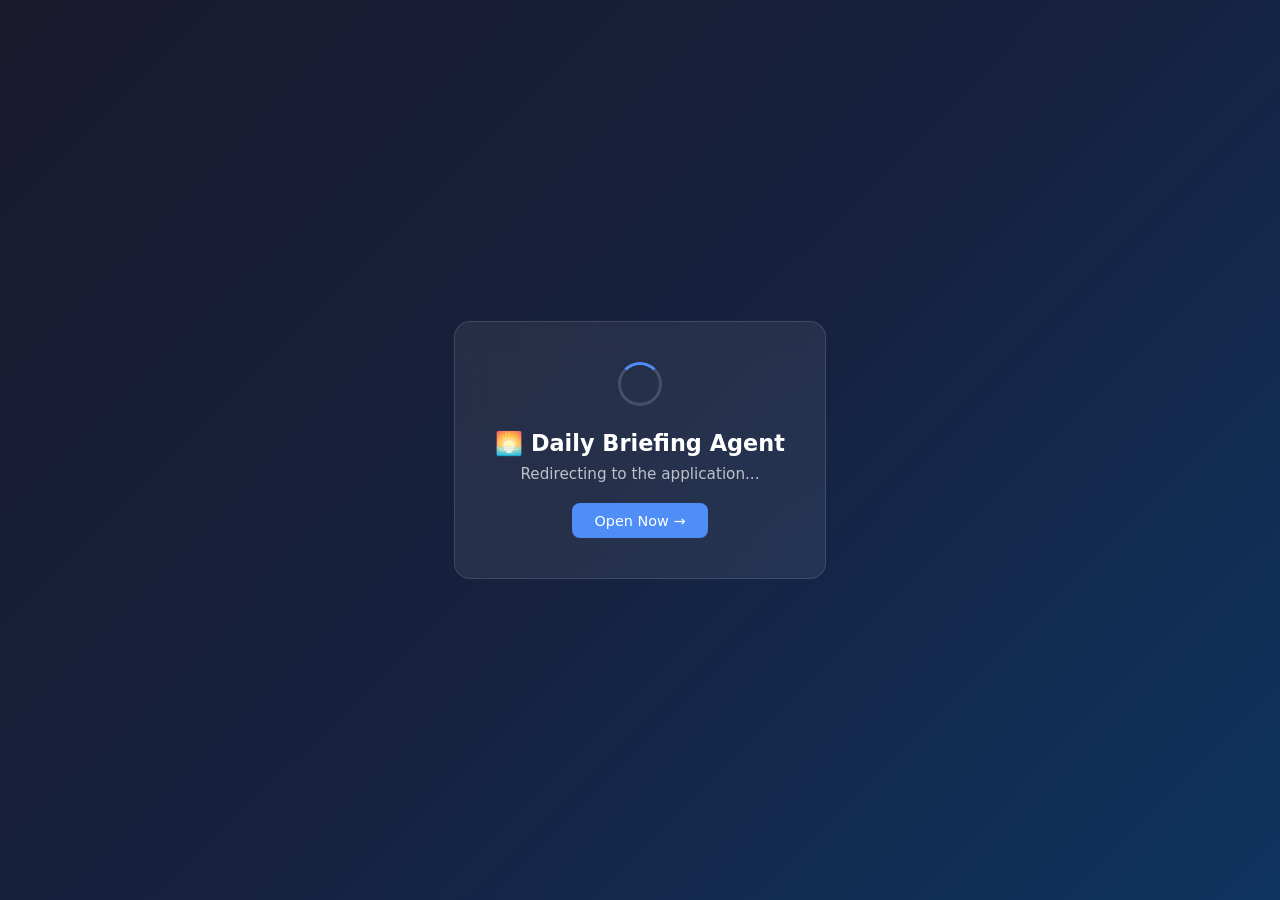
<file: index.html>
<!DOCTYPE html>
<html lang="en">

<head>
    <meta charset="UTF-8">
    <meta name="viewport" content="width=device-width, initial-scale=1.0">
    <title>Daily Briefing Agent</title>
    <meta http-equiv="refresh" content="2;url=https://multi-agent-orchestrator.onrender.com">
    <style>
        * {
            margin: 0;
            padding: 0;
            box-sizing: border-box;
        }

        body {
            font-family: -apple-system, BlinkMacSystemFont, 'Segoe UI', system-ui, sans-serif;
            display: flex;
            justify-content: center;
            align-items: center;
            height: 100vh;
            background: linear-gradient(135deg, #1a1a2e 0%, #16213e 50%, #0f3460 100%);
            color: white;
        }

        .container {
            text-align: center;
            padding: 2.5rem;
            background: rgba(255, 255, 255, 0.07);
            border: 1px solid rgba(255, 255, 255, 0.12);
            border-radius: 16px;
            backdrop-filter: blur(16px);
            max-width: 420px;
        }

        .spinner {
            width: 44px;
            height: 44px;
            border: 3px solid rgba(255, 255, 255, 0.15);
            border-top-color: #4f8ef7;
            border-radius: 50%;
            animation: spin 0.9s linear infinite;
            margin: 0 auto 1.5rem;
        }

        @keyframes spin {
            to {
                transform: rotate(360deg);
            }
        }

        h2 {
            font-size: 1.4rem;
            font-weight: 600;
            margin-bottom: 0.5rem;
        }

        p {
            opacity: 0.7;
            font-size: 0.95rem;
            margin-bottom: 1.25rem;
        }

        a {
            display: inline-block;
            padding: 0.6rem 1.4rem;
            background: #4f8ef7;
            color: white;
            text-decoration: none;
            border-radius: 8px;
            font-size: 0.9rem;
            transition: opacity 0.2s;
        }

        a:hover {
            opacity: 0.85;
        }
    </style>
</head>

<body>
    <div class="container">
        <div class="spinner"></div>
        <h2>🌅 Daily Briefing Agent</h2>
        <p>Redirecting to the application...</p>
        <a href="https://multi-agent-orchestrator.onrender.com">Open Now →</a>
    </div>
    <script>
        setTimeout(() => {
            window.location.href = 'https://multi-agent-orchestrator.onrender.com';
        }, 2000);
    </script>
</body>

</html>
</file>
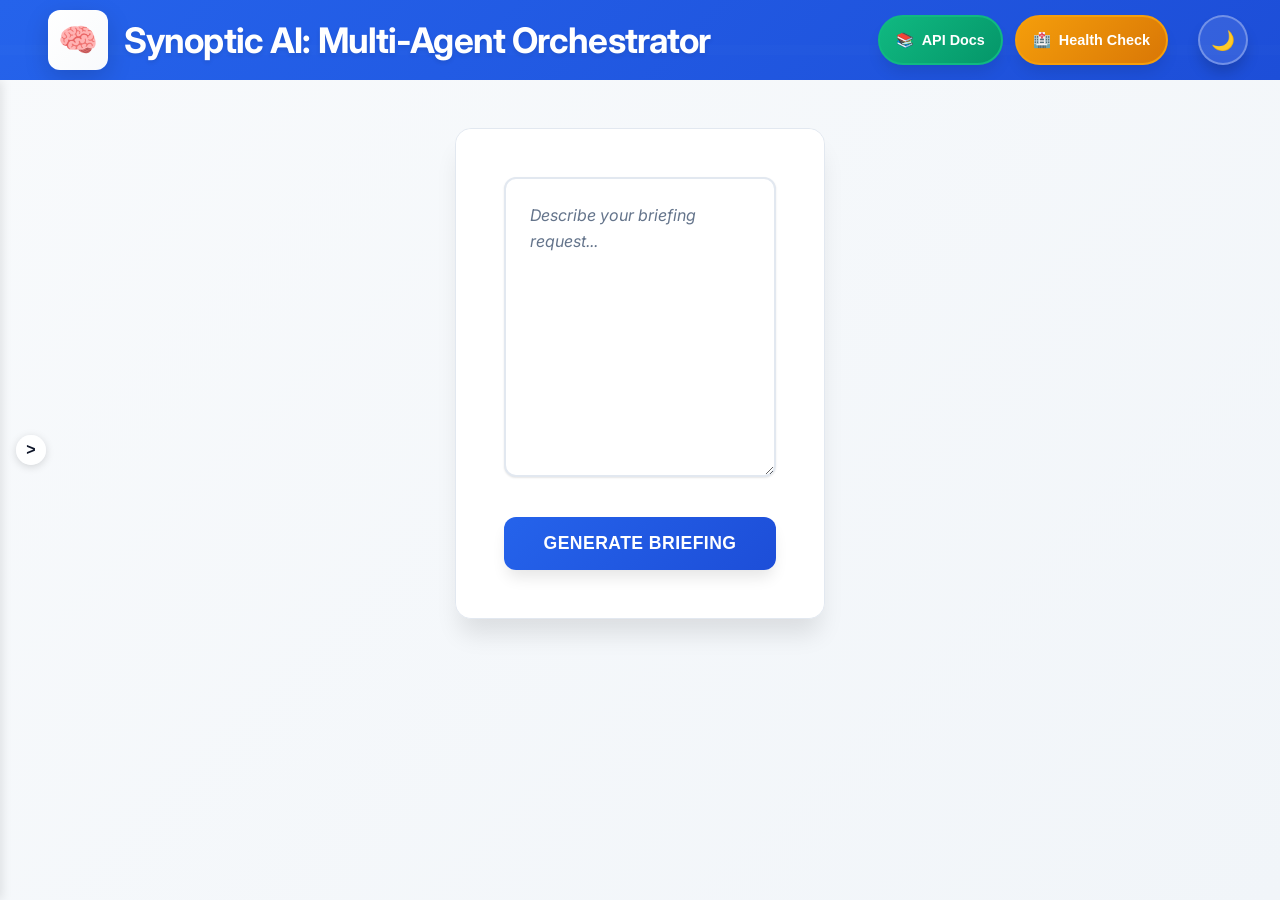
<file: daily_briefing_generator/web_interface/frontend/index.html>
<!DOCTYPE html>
<html lang="en">

<head>
    <meta charset="UTF-8">
    <meta name="viewport" content="width=device-width, initial-scale=1.0">
    <title>Synoptic AI: Multi-Agent Orchestrator</title>
    <link rel="stylesheet" href="static/css/styles.css?v=10" type="text/css">
    <link rel="preconnect" href="https://fonts.googleapis.com">
    <link rel="preconnect" href="https://fonts.gstatic.com" crossorigin>
    <link href="https://fonts.googleapis.com/css2?family=Inter:wght@300;400;500;600;700;800&display=swap"
        rel="stylesheet">
    <style>
        /* CSS Variables for Light Mode */
        :root {
            --primary-color: #2563eb;
            --primary-dark: #1d4ed8;
            --primary-light: #3b82f6;
            --success-color: #10b981;
            --error-color: #ef4444;

            --bg-primary: #ffffff;
            --bg-secondary: #f8fafc;
            --bg-tertiary: #f1f5f9;
            --bg-secondary-alpha: rgba(248, 250, 252, 0.75);

            --text-primary: #0f172a;
            --text-secondary: #475569;
            --text-muted: #64748b;

            --border-color: #e2e8f0;
            --shadow-color: rgba(0, 0, 0, 0.1);
        }

        /* Dark Mode Variables */
        [data-theme="dark"] {
            --primary-color: #3b82f6;
            --primary-dark: #2563eb;
            --primary-light: #60a5fa;
            --success-color: #10b981;
            --error-color: #ef4444;

            --bg-primary: #1e293b !important;
            --bg-secondary: #0f172a !important;
            --bg-tertiary: #334155 !important;
            --bg-secondary-alpha: rgba(15, 23, 42, 0.75);

            --text-primary: #ffffff !important;
            --text-secondary: #ffffff !important;
            --text-muted: #cbd5e1 !important;

            --border-color: #334155;
            --shadow-color: rgba(0, 0, 0, 0.3);
        }

        /* Immediate CSS to ensure styling works */
        * {
            margin: 0;
            padding: 0;
            box-sizing: border-box;
        }

        body {
            font-family: 'Inter', -apple-system, BlinkMacSystemFont, 'Segoe UI', sans-serif;
            background: linear-gradient(135deg, var(--bg-secondary) 0%, var(--bg-tertiary) 100%);
            color: var(--text-primary);
            line-height: 1.6;
            min-height: 100vh;
            -webkit-font-smoothing: antialiased;
            transition: all 0.3s ease;
        }

        /* System Buttons Container - now in header */
        .system-buttons {
            position: absolute;
            top: 50%;
            right: 7rem;
            transform: translateY(-50%);
            display: flex;
            gap: 0.75rem;
            z-index: 1001;
        }

        /* Theme Toggle Button - now in header */
        .theme-toggle {
            position: absolute;
            top: 50%;
            right: 2rem;
            transform: translateY(-50%);
            width: 50px;
            height: 50px;
            border-radius: 50%;
            border: 2px solid rgba(255, 255, 255, 0.3);
            background: rgba(255, 255, 255, 0.1);
            color: white;
            cursor: pointer;
            box-shadow: 0 10px 15px -3px rgba(0, 0, 0, 0.2);
            transition: all 0.3s ease;
            display: flex;
            align-items: center;
            justify-content: center;
            font-size: 1.2rem;
            z-index: 1001;
        }

        .system-btn {
            height: 50px;
            padding: 0 1rem;
            border-radius: 25px;
            border: 2px solid var(--border-color);
            background: var(--bg-primary);
            color: var(--text-primary);
            cursor: pointer;
            box-shadow: 0 10px 15px -3px var(--shadow-color);
            transition: all 0.3s ease;
            display: flex;
            align-items: center;
            justify-content: center;
            gap: 0.5rem;
            font-size: 0.9rem;
            font-weight: 600;
            text-decoration: none;
            white-space: nowrap;
            min-width: 120px;
        }

        .system-btn:hover {
            transform: scale(1.1);
            box-shadow: 0 20px 25px -5px var(--shadow-color);
        }

        .theme-toggle:hover {
            transform: translateY(-50%) scale(1.1);
            box-shadow: 0 20px 25px -5px rgba(0, 0, 0, 0.3);
        }

        .system-btn:active {
            transform: scale(0.95);
        }

        .theme-toggle:active {
            transform: translateY(-50%) scale(0.95);
        }

        .system-btn.docs {
            background: linear-gradient(135deg, #10b981 0%, #059669 100%);
            color: white;
            border-color: #10b981;
        }

        .system-btn.health {
            background: linear-gradient(135deg, #f59e0b 0%, #d97706 100%);
            color: white;
            border-color: #f59e0b;
        }

        .theme-icon {
            transition: all 0.3s ease;
        }

        .theme-icon.rotate {
            transform: rotate(180deg);
        }

        .page-header .logo {
            width: 60px;
            height: 60px;
            background: linear-gradient(135deg, #ffffff 0%, #f8fafc 100%);
            border-radius: 12px;
            display: flex;
            align-items: center;
            justify-content: center;
            font-size: 2rem;
            box-shadow: 0 8px 25px rgba(0, 0, 0, 0.15);
            flex-shrink: 0;
        }

        .page-header h1 {
            font-size: clamp(1.4rem, 2.8vw, 2.2rem);
            font-weight: 700;
            letter-spacing: -0.025em;
            text-shadow: 0 2px 4px rgba(0, 0, 0, 0.1);
            margin: 0;
        }

        .main-content {
            max-width: 900px;
            margin: 0 auto;
            padding: 3rem 2rem;
        }

        .input-section {
            background: var(--bg-primary);
            border-radius: 16px;
            padding: 3rem;
            box-shadow: 0 20px 25px -5px var(--shadow-color);
            border: 1px solid var(--border-color);
            margin-bottom: 3rem;
        }

        .input-section textarea {
            width: 100%;
            min-height: 300px;
            padding: 1.5rem;
            border: 2px solid var(--border-color);
            border-radius: 12px;
            font-size: 1rem;
            line-height: 1.6;
            font-family: inherit;
            background: var(--bg-primary);
            color: var(--text-primary);
            resize: vertical;
            transition: all 0.2s ease;
            margin-bottom: 2rem;
            box-shadow: 0 1px 2px var(--shadow-color);
        }

        .input-section textarea:focus {
            outline: none;
            border-color: var(--primary-color);
            box-shadow: 0 0 0 3px rgba(59, 130, 246, 0.1), 0 4px 6px var(--shadow-color);
            transform: translateY(-1px);
        }

        .input-section textarea::placeholder {
            color: var(--text-muted);
        }

        .generate-btn {
            display: block;
            width: 100%;
            max-width: 300px;
            margin: 0 auto;
            padding: 1rem 2rem;
            font-size: 1.1rem;
            font-weight: 600;
            border: none;
            border-radius: 12px;
            background: linear-gradient(135deg, var(--primary-color) 0%, var(--primary-dark) 100%);
            color: white;
            cursor: pointer;
            transition: all 0.2s ease;
            box-shadow: 0 10px 15px -3px var(--shadow-color);
            text-transform: uppercase;
            letter-spacing: 0.025em;
        }

        .generate-btn:hover {
            transform: translateY(-2px);
            box-shadow: 0 20px 25px -5px var(--shadow-color);
            background: linear-gradient(135deg, var(--primary-light) 0%, var(--primary-color) 100%);
        }

        .output-section {
            display: none;
            justify-content: center;
            margin-top: 3rem;
        }

        .briefing-content {
            width: 100%;
            background: var(--bg-primary);
            border-radius: 16px;
            padding: 3rem;
            box-shadow: 0 20px 25px -5px var(--shadow-color);
            border: 1px solid var(--border-color);
        }

        .briefing-content h2 {
            color: var(--text-primary);
            font-size: 1.75rem;
            font-weight: 700;
            margin-bottom: 1.5rem;
            margin-top: 3rem;
            padding-bottom: 0.5rem;
            border-bottom: 3px solid var(--primary-color);
        }

        .briefing-content h2:first-child {
            margin-top: 0;
        }

        .briefing-content p {
            color: var(--text-secondary);
            margin-bottom: 1.5rem;
            font-size: 1.05rem;
            line-height: 1.7;
        }

        .briefing-content ul {
            color: var(--text-secondary);
            margin-left: 1.5rem;
            margin-bottom: 1.5rem;
        }

        .briefing-content li {
            margin-bottom: 0.75rem;
            line-height: 1.6;
        }

        .briefing-content strong {
            color: var(--text-primary);
            font-weight: 600;
        }

        /* Loading and Toast styles */
        .loading-overlay {
            position: fixed;
            top: 0;
            left: 0;
            right: 0;
            bottom: 0;
            background: var(--bg-secondary-alpha);
            backdrop-filter: blur(8px);
            display: flex;
            align-items: center;
            justify-content: center;
            z-index: 1000;
        }

        .loading-content {
            background: var(--bg-primary);
            padding: 3rem;
            border-radius: 16px;
            text-align: center;
            max-width: 400px;
            box-shadow: 0 20px 25px -5px var(--shadow-color);
            position: relative;
            color: var(--text-primary);
        }

        .spinner {
            width: 50px;
            height: 50px;
            border: 4px solid var(--border-color);
            border-top-color: var(--primary-color);
            border-radius: 50%;
            animation: spin 1s linear infinite;
            margin: 0 auto 1.5rem;
        }

        @keyframes spin {
            to {
                transform: rotate(360deg);
            }
        }

        @keyframes slideIn {
            from {
                opacity: 0;
                transform: translateX(100%);
            }

            to {
                opacity: 1;
                transform: translateX(0);
            }
        }

        @keyframes slideOut {
            from {
                opacity: 1;
                transform: translateX(0);
            }

            to {
                opacity: 0;
                transform: translateX(100%);
            }
        }

        .toast {
            position: fixed;
            top: 30px;
            right: 30px;
            padding: 1.25rem 1.5rem;
            border-radius: 12px;
            color: white;
            display: none;
            z-index: 1100;
            box-shadow: 0 20px 25px -5px rgba(0, 0, 0, 0.1);
            min-width: 300px;
        }

        .toast.success {
            background: linear-gradient(135deg, #10b981 0%, #059669 100%);
        }

        .toast.error {
            background: linear-gradient(135deg, #ef4444 0%, #dc2626 100%);
        }

        /* Loading Steps Animation */
        .loading-steps {
            display: flex;
            flex-direction: column;
            gap: 0.75rem;
            margin-top: 1.5rem;
        }

        .step {
            padding: 0.75rem 2.5rem 0.75rem 1rem;
            color: var(--text-muted);
            font-size: 0.9rem;
            transition: all 0.4s cubic-bezier(0.4, 0, 0.2, 1);
            border-radius: 8px;
            background: var(--bg-tertiary);
            position: relative;
            overflow: hidden;
            border-left: 3px solid transparent;
            display: flex;
            align-items: center;
            justify-content: space-between;
        }

        .step.active {
            color: var(--primary-color);
            font-weight: 600;
            background: rgba(59, 130, 246, 0.1);
            transform: translateX(8px);
            border-left: 3px solid var(--primary-color);
            box-shadow: 0 4px 6px rgba(59, 130, 246, 0.1);
        }

        .step.completed {
            color: var(--success-color);
            background: rgba(16, 185, 129, 0.1);
            border-left: 3px solid var(--success-color);
            transform: translateX(4px);
        }

        .step-text {
            flex: 1;
        }

        .step-check {
            display: none;
            color: var(--success-color);
            font-weight: bold;
            font-size: 1.1rem;
            margin-left: 1rem;
            opacity: 0;
            transform: scale(0);
            transition: all 0.3s ease;
        }

        .step.completed .step-check {
            display: block;
            opacity: 1;
            transform: scale(1);
        }

        .step.active::before {
            content: '';
            position: absolute;
            left: 0;
            top: 0;
            bottom: 0;
            width: 3px;
            background: linear-gradient(to bottom, var(--primary-color), var(--primary-light));
            animation: pulse-bar 1.5s ease-in-out infinite;
        }

        @keyframes pulse-bar {

            0%,
            100% {
                opacity: 1;
                transform: scaleY(1);
            }

            50% {
                opacity: 0.7;
                transform: scaleY(0.8);
            }
        }

        /* History Sidebar */
        .sidebar {
            position: fixed;
            left: 0;
            top: 80px;
            bottom: 0;
            width: 280px;
            background: var(--bg-secondary);
            border-right: 1px solid var(--border-color);
            transform: translateX(-100%);
            transition: transform 0.3s ease;
            z-index: 999;
            display: flex;
            flex-direction: column;
            box-shadow: 2px 0 10px var(--shadow-color);
        }

        .sidebar.open {
            transform: translateX(0);
        }

        .sidebar-header {
            padding: 1.5rem;
            border-bottom: 1px solid var(--border-color);
        }

        .sidebar-brand {
            display: flex;
            align-items: center;
            gap: 0.75rem;
            font-size: 1.1rem;
            font-weight: 600;
            color: var(--text-primary);
            margin-bottom: 1rem;
        }

        .sidebar-brand .icon {
            width: 24px;
            height: 24px;
            border-radius: 6px;
            background: linear-gradient(135deg, var(--primary-color), var(--primary-dark));
            display: flex;
            align-items: center;
            justify-content: center;
            color: white;
            font-size: 14px;
        }

        .new-chat-btn {
            width: 100%;
            padding: 0.75rem 1rem;
            background: var(--bg-primary);
            border: 1px solid var(--border-color);
            border-radius: 8px;
            color: var(--text-primary);
            cursor: pointer;
            transition: all 0.2s ease;
            display: flex;
            align-items: center;
            gap: 0.5rem;
            font-size: 0.9rem;
        }

        .new-chat-btn:hover {
            background: var(--bg-tertiary);
        }

        .search-container {
            padding: 1rem 1.5rem;
            margin-bottom: 0.5rem;
            border-bottom: 1px solid var(--border-color);
        }

        .search-box {
            width: 100%;
            padding: 0.75rem 1rem;
            background: var(--bg-primary);
            border: 1px solid var(--border-color);
            border-radius: 8px;
            color: var(--text-primary);
            font-size: 0.9rem;
            transition: all 0.2s ease;
        }

        .search-box:focus {
            outline: none;
            border-color: var(--primary-color);
            box-shadow: 0 0 0 2px rgba(37, 99, 235, 0.1);
        }

        .search-box::placeholder {
            color: var(--text-muted);
        }

        .history-list {
            flex: 1;
            overflow-y: auto;
            padding: 1rem;
            margin-top: 0.5rem;
        }

        .history-item {
            padding: 1rem;
            margin-bottom: 0.75rem;
            border-radius: 8px;
            cursor: pointer;
            transition: all 0.2s ease;
            border: 1px solid transparent;
            position: relative;
            min-height: 60px;
        }

        .history-item:hover {
            background: var(--bg-tertiary);
            border-color: var(--border-color);
        }

        .history-item.active {
            background: var(--primary-color);
            color: white;
        }

        .history-item .title {
            font-size: 0.9rem;
            font-weight: 500;
            margin-bottom: 0.25rem;
            margin-right: 2.5rem;
            display: -webkit-box;
            -webkit-line-clamp: 2;
            -webkit-box-orient: vertical;
            line-clamp: 2;
            overflow: hidden;
            line-height: 1.3;
        }

        .history-item .date {
            font-size: 0.8rem;
            color: var(--text-muted);
            margin-right: 2.5rem;
        }

        .history-item.active .date {
            color: rgba(255, 255, 255, 0.8);
        }

        .history-item .delete-btn {
            position: absolute;
            top: 0.25rem;
            right: 0.25rem;
            opacity: 0;
            transition: opacity 0.2s ease;
            background: none;
            border: none;
            color: var(--text-muted);
            cursor: pointer;
            padding: 0.25rem;
            border-radius: 4px;
            width: 20px;
            height: 20px;
            display: flex;
            align-items: center;
            justify-content: center;
            font-size: 0.8rem;
        }

        .history-item:hover .delete-btn {
            opacity: 1;
        }

        .history-item .delete-btn:hover {
            background: rgba(239, 68, 68, 0.1);
            color: #ef4444;
        }

        /* Sidebar Toggle Button */
        .sidebar-toggle {
            position: fixed;
            top: 50%;
            left: 1rem;
            transform: translateY(-50%);
            width: 30px;
            height: 30px;
            border: none;
            background: rgba(255, 255, 255, 0.9);
            color: var(--text-primary);
            cursor: pointer;
            transition: all 0.3s ease;
            display: flex;
            align-items: center;
            justify-content: center;
            z-index: 1002;
            padding: 0;
            border-radius: 50%;
            box-shadow: 0 2px 8px rgba(0, 0, 0, 0.15);
        }

        .sidebar-toggle:hover {
            transform: translateY(-50%) scale(1.2);
            color: var(--primary-color);
            background: rgba(255, 255, 255, 1);
            box-shadow: 0 4px 12px rgba(0, 0, 0, 0.2);
        }

        .toggle-arrow {
            font-size: 1rem;
            font-weight: bold;
            transition: opacity 0.3s ease, transform 0.3s ease;
            display: inline-block;
        }

        .sidebar-toggle.sidebar-open .toggle-arrow {
            transform: rotate(180deg);
        }

        /* When sidebar is open, move toggle to the far right side */
        .sidebar-toggle.sidebar-open {
            left: calc(100vw - 4rem) !important;
        }

        /* Main content adjustments */
        .content-wrapper {
            display: flex;
            flex-direction: column;
            min-height: calc(100vh - 80px);
            transition: margin-left 0.3s ease;
            padding-top: 80px;
        }

        .content-wrapper.sidebar-open {
            margin-left: 280px;
        }

        .page-header {
            position: fixed;
            top: 0;
            left: 0;
            right: 0;
            z-index: 1000;
            text-align: left;
            padding: 1.5rem 3rem;
            background: linear-gradient(135deg, var(--primary-color) 0%, var(--primary-dark) 100%);
            color: white;
            overflow: hidden;
            height: 80px;
            box-sizing: border-box;
            display: flex;
            align-items: center;
        }

        .header-content {
            display: flex;
            align-items: center;
            gap: 1rem;
        }

        /* Backdrop for mobile */
        .sidebar-backdrop {
            position: fixed;
            top: 0;
            left: 0;
            right: 0;
            bottom: 0;
            background: rgba(0, 0, 0, 0.5);
            z-index: 998;
            opacity: 0;
            visibility: hidden;
            transition: all 0.3s ease;
        }

        .sidebar-backdrop.active {
            opacity: 1;
            visibility: visible;
        }

        /* Responsive */
        @media (max-width: 768px) {
            .main-content {
                padding: 2rem 1rem;
            }

            .input-section {
                padding: 2rem;
            }

            .briefing-content {
                padding: 2rem;
            }

            .page-header {
                padding: 1rem 1.5rem;
                height: 70px;
                flex-direction: row;
                justify-content: space-between;
            }

            .header-content {
                flex-direction: column;
                align-items: flex-start;
                gap: 0.5rem;
            }

            .page-header .logo {
                width: 40px;
                height: 40px;
                font-size: 1.2rem;
            }

            .page-header h1 {
                font-size: clamp(1rem, 3.5vw, 1.4rem);
                line-height: 1.2;
            }

            .content-wrapper {
                padding-top: 70px;
                min-height: calc(100vh - 70px);
            }

            .sidebar {
                width: 100%;
                max-width: 320px;
                top: 70px;
            }

            .content-wrapper.sidebar-open {
                margin-left: 0;
            }

            .sidebar-toggle.sidebar-open {
                left: calc(100vw - 4rem) !important;
            }

            /* Stack system buttons vertically on mobile */
            .system-buttons {
                position: relative;
                top: auto;
                right: auto;
                transform: none;
                flex-direction: row;
                gap: 0.5rem;
            }

            .theme-toggle {
                position: relative;
                top: auto;
                right: auto;
                transform: none;
                width: 40px;
                height: 40px;
            }

            .theme-toggle:hover {
                transform: scale(1.1);
            }

            .theme-toggle:active {
                transform: scale(0.95);
            }

            .system-btn {
                height: 45px;
                font-size: 0.8rem;
                min-width: 100px;
                padding: 0 0.75rem;
            }
        }

        /* Force dark mode styles with higher specificity */
        [data-theme="dark"] .input-section {
            background: #1e293b !important;
            color: #ffffff !important;
        }

        [data-theme="dark"] .input-section textarea {
            background: #1e293b !important;
            color: #ffffff !important;
            border-color: #334155 !important;
        }

        [data-theme="dark"] .briefing-content {
            background: #1e293b !important;
            color: #ffffff !important;
            border-color: #334155 !important;
        }

        [data-theme="dark"] .briefing-content h2 {
            color: #ffffff !important;
        }

        [data-theme="dark"] .briefing-content p {
            color: #ffffff !important;
        }

        [data-theme="dark"] .briefing-content ul {
            color: #ffffff !important;
        }

        [data-theme="dark"] .briefing-content li {
            color: #ffffff !important;
        }

        [data-theme="dark"] .briefing-content strong {
            color: #ffffff !important;
        }

        [data-theme="dark"] .loading-content {
            background: #1e293b !important;
            color: #ffffff !important;
        }

        /* Ensure theme toggle button works in dark mode */
        [data-theme="dark"] .theme-toggle {
            background: #1e293b !important;
            color: #ffffff !important;
            border-color: #334155 !important;
        }

        /* Dark mode for system buttons */
        [data-theme="dark"] .system-btn {
            border-color: var(--border-color) !important;
            box-shadow: 0 10px 15px -3px var(--shadow-color) !important;
        }

        [data-theme="dark"] .system-btn:hover {
            box-shadow: 0 20px 25px -5px var(--shadow-color) !important;
        }
    </style>
</head>

<body>
    <!-- History Sidebar -->
    <div class="sidebar" id="sidebar">
        <div class="sidebar-header">
            <div class="sidebar-brand">
                <div class="icon">📊</div>
                <span>Daily Briefing</span>
            </div>
            <button class="new-chat-btn" onclick="newBriefing()">
                <span>✏️</span>
                <span>New briefing</span>
            </button>
        </div>

        <div class="search-container">
            <input type="text" class="search-box" placeholder="Search briefings..." id="searchBox"
                oninput="searchHistory(this.value)">
        </div>

        <div class="history-list" id="historyList">
            <!-- History items will be populated by JavaScript -->
        </div>
    </div>

    <!-- Sidebar backdrop for mobile -->
    <div class="sidebar-backdrop" id="sidebarBackdrop" onclick="closeSidebar()"></div>

    <!-- Sidebar toggle button -->
    <button class="sidebar-toggle" onclick="toggleSidebar()" aria-label="Toggle history sidebar">
        <span class="toggle-arrow">></span>
    </button>

    <!-- Fixed Header -->
    <header class="page-header">
        <!-- System Buttons -->
        <div class="system-buttons">
            <button class="system-btn docs" onclick="showApiDocs()" title="API Documentation">
                <span>📚</span>
                <span>API Docs</span>
            </button>
            <button class="system-btn health" onclick="showHealthCheck()" title="System Health Check">
                <span>🏥</span>
                <span>Health Check</span>
            </button>
        </div>

        <!-- Theme Toggle Button -->
        <button class="theme-toggle" onclick="toggleTheme()" aria-label="Toggle dark mode">
            <span class="theme-icon">🌙</span>
        </button>

        <div class="header-content">
            <div class="logo">🧠</div>
            <h1>Synoptic AI: Multi-Agent Orchestrator</h1>
        </div>
    </header>

    <!-- Content Wrapper (this will shift when sidebar opens) -->
    <div class="content-wrapper" id="contentWrapper">
        <!-- Main Content -->
        <main class="main-content">
            <!-- Input Section -->
            <div class="input-section">
                <textarea id="briefingQuery" placeholder="Describe your briefing request..."></textarea>

                <button class="generate-btn" onclick="generateBriefing();">
                    Generate Briefing
                </button>
            </div>

            <!-- Output Section -->
            <div class="output-section" id="briefingOutput" style="display: none;">
                <div class="briefing-content" id="briefingContent"></div>
            </div>
        </main>
    </div>
    <div class="loading-overlay" id="loadingOverlay" style="display: none;">
        <div class="loading-content">
            <button class="close-btn" onclick="hideLoading()">&times;</button>
            <div class="spinner"></div>
            <p id="loadingText">Preparing your briefing...</p>
            <div class="loading-steps">
                <div class="step">
                    <span class="step-text">Analyzing request</span>
                    <span class="step-check">✓</span>
                </div>
                <div class="step">
                    <span class="step-text">Gathering weather data</span>
                    <span class="step-check">✓</span>
                </div>
                <div class="step">
                    <span class="step-text">Collecting news updates</span>
                    <span class="step-check">✓</span>
                </div>
                <div class="step">
                    <span class="step-text">Synthesizing briefing</span>
                    <span class="step-check">✓</span>
                </div>
            </div>
        </div>
    </div>

    <!-- Error Toast -->
    <div class="toast error" id="errorToast">
        <span id="errorMessage">An error occurred</span>
        <button onclick="hideToast('errorToast')">&times;</button>
    </div>

    <!-- Success Toast -->
    <div class="toast success" id="successToast">
        <span id="successMessage">Success!</span>
        <button onclick="hideToast('successToast')">&times;</button>
    </div>

    </div> <!-- End content-wrapper -->

    <!-- Configuration -->
    <script src="config.js?v=3"></script>
    <!-- Main Application -->
    <script src="static/js/briefing.js?v=8"></script>
</body>

</html>
</file>
<file: daily_briefing_generator/web_interface/frontend/static/css/styles.css>
/* Daily Briefing Agent - Professional Styling */
/* ============================================= */

/* Modern CSS Reset and Variables */
:root {
    --primary-color: #2563eb;
    --primary-dark: #1d4ed8;
    --primary-light: #3b82f6;
    --success-color: #10b981;
    --error-color: #ef4444;
    --warning-color: #f59e0b;
    
    --bg-primary: #ffffff;
    --bg-secondary: #f8fafc;
    --bg-tertiary: #f1f5f9;
    
    --text-primary: #0f172a;
    --text-secondary: #475569;
    --text-muted: #64748b;
    
    --border-color: #e2e8f0;
    --border-focus: #3b82f6;
    
    --shadow-sm: 0 1px 2px 0 rgb(0 0 0 / 0.05);
    --shadow: 0 1px 3px 0 rgb(0 0 0 / 0.1), 0 1px 2px -1px rgb(0 0 0 / 0.1);
    --shadow-md: 0 4px 6px -1px rgb(0 0 0 / 0.1), 0 2px 4px -2px rgb(0 0 0 / 0.1);
    --shadow-lg: 0 10px 15px -3px rgb(0 0 0 / 0.1), 0 4px 6px -4px rgb(0 0 0 / 0.1);
    --shadow-xl: 0 20px 25px -5px rgb(0 0 0 / 0.1), 0 8px 10px -6px rgb(0 0 0 / 0.1);
    
    --radius-sm: 6px;
    --radius: 8px;
    --radius-lg: 12px;
    --radius-xl: 16px;
    
    --font-family: 'Inter', -apple-system, BlinkMacSystemFont, 'Segoe UI', 'Roboto', 'Oxygen', 'Ubuntu', 'Cantarell', sans-serif;
    
    --transition: all 0.2s cubic-bezier(0.4, 0, 0.2, 1);
    --transition-fast: all 0.15s cubic-bezier(0.4, 0, 0.2, 1);
}

/* Base Styles */
*,
*::before,
*::after {
    margin: 0;
    padding: 0;
    box-sizing: border-box;
}

html {
    font-size: 16px;
    scroll-behavior: smooth;
}

body {
    font-family: var(--font-family);
    background: linear-gradient(135deg, #f8fafc 0%, #e2e8f0 100%);
    color: var(--text-primary);
    line-height: 1.6;
    min-height: 100vh;
    font-feature-settings: 'kern' 1, 'liga' 1;
    -webkit-font-smoothing: antialiased;
    -moz-osx-font-smoothing: grayscale;
    overflow-x: hidden;
}

/* Page Header */
.page-header {
    text-align: center;
    padding: 3rem 2rem 2rem;
    background: linear-gradient(135deg, var(--primary-color) 0%, var(--primary-dark) 100%);
    color: white;
    position: relative;
    overflow: hidden;
}

.page-header::before {
    content: '';
    position: absolute;
    top: 0;
    left: 0;
    right: 0;
    bottom: 0;
    background: url('data:image/svg+xml,<svg xmlns="http://www.w3.org/2000/svg" viewBox="0 0 1000 100" fill="rgba(255,255,255,0.1)"><polygon points="0,0 1000,0 1000,100 0,100"/></svg>');
    background-size: 100px 100px;
    opacity: 0.1;
}

.page-header h1 {
    font-size: clamp(2rem, 4vw, 3.5rem);
    font-weight: 700;
    letter-spacing: -0.025em;
    position: relative;
    z-index: 1;
    text-shadow: 0 2px 4px rgb(0 0 0 / 0.1);
}

/* Main Content */
.main-content {
    max-width: 900px;
    margin: 0 auto;
    padding: 3rem 2rem;
    position: relative;
}

/* Input Section */
.input-section {
    background: var(--bg-primary);
    border-radius: var(--radius-xl);
    padding: 3rem;
    box-shadow: var(--shadow-xl);
    border: 1px solid var(--border-color);
    position: relative;
    backdrop-filter: blur(10px);
    margin-bottom: 3rem;
}

.input-section::before {
    content: '';
    position: absolute;
    top: 0;
    left: 0;
    right: 0;
    bottom: 0;
    background: linear-gradient(135deg, rgba(255,255,255,0.9) 0%, rgba(255,255,255,0.7) 100%);
    border-radius: var(--radius-xl);
    z-index: -1;
}

.input-section textarea {
    width: 100%;
    min-height: 300px;
    padding: 1.5rem;
    border: 2px solid var(--border-color);
    border-radius: var(--radius-lg);
    font-size: 1rem;
    line-height: 1.6;
    font-family: inherit;
    background: var(--bg-primary);
    color: var(--text-primary);
    resize: vertical;
    transition: var(--transition);
    margin-bottom: 2rem;
    box-shadow: var(--shadow-sm);
}

.input-section textarea::placeholder {
    color: var(--text-muted);
    font-style: italic;
}

.input-section textarea:focus {
    outline: none;
    border-color: var(--border-focus);
    box-shadow: 0 0 0 3px rgb(59 130 246 / 0.1), var(--shadow-md);
    transform: translateY(-1px);
}

.generate-btn {
    display: block;
    width: 100%;
    max-width: 300px;
    margin: 0 auto;
    padding: 1rem 2rem;
    font-size: 1.1rem;
    font-weight: 600;
    border: none;
    border-radius: var(--radius-lg);
    background: linear-gradient(135deg, var(--primary-color) 0%, var(--primary-dark) 100%);
    color: white;
    cursor: pointer;
    transition: var(--transition);
    position: relative;
    overflow: hidden;
    box-shadow: var(--shadow-lg);
    text-transform: uppercase;
    letter-spacing: 0.025em;
}

.generate-btn::before {
    content: '';
    position: absolute;
    top: 0;
    left: -100%;
    width: 100%;
    height: 100%;
    background: linear-gradient(90deg, transparent, rgba(255,255,255,0.2), transparent);
    transition: left 0.5s;
}

.generate-btn:hover {
    transform: translateY(-2px);
    box-shadow: var(--shadow-xl);
    background: linear-gradient(135deg, var(--primary-light) 0%, var(--primary-color) 100%);
}

.generate-btn:hover::before {
    left: 100%;
}

.generate-btn:active {
    transform: translateY(0);
}

.generate-btn:disabled {
    opacity: 0.6;
    cursor: not-allowed;
    transform: none;
}

/* Output Section */
.output-section {
    display: none;
    justify-content: center;
    margin-top: 3rem;
    animation: fadeInUp 0.6s ease-out;
}

.briefing-content {
    width: 100%;
    background: var(--bg-primary);
    border-radius: var(--radius-xl);
    padding: 3rem;
    box-shadow: var(--shadow-xl);
    border: 1px solid var(--border-color);
    position: relative;
    backdrop-filter: blur(10px);
}

.briefing-content::before {
    content: '';
    position: absolute;
    top: 0;
    left: 0;
    right: 0;
    bottom: 0;
    background: linear-gradient(135deg, rgba(255,255,255,0.9) 0%, rgba(255,255,255,0.7) 100%);
    border-radius: var(--radius-xl);
    z-index: -1;
}

.briefing-content h2 {
    color: var(--text-primary);
    font-size: 1.75rem;
    font-weight: 700;
    margin-bottom: 1.5rem;
    margin-top: 3rem;
    padding-bottom: 0.5rem;
    border-bottom: 3px solid var(--primary-color);
    position: relative;
}

.briefing-content h2:first-child {
    margin-top: 0;
}

.briefing-content h2::before {
    content: '';
    position: absolute;
    bottom: -3px;
    left: 0;
    width: 50px;
    height: 3px;
    background: var(--primary-light);
}

.briefing-content p {
    color: var(--text-secondary);
    margin-bottom: 1.5rem;
    font-size: 1.05rem;
    line-height: 1.7;
}

.briefing-content ul {
    color: var(--text-secondary);
    margin-left: 1.5rem;
    margin-bottom: 1.5rem;
}

.briefing-content li {
    margin-bottom: 0.75rem;
    line-height: 1.6;
    position: relative;
}

.briefing-content li::marker {
    color: var(--primary-color);
    font-weight: bold;
}

.briefing-content strong {
    color: var(--text-primary);
    font-weight: 600;
}

/* Animations */
@keyframes fadeInUp {
    from {
        opacity: 0;
        transform: translateY(30px);
    }
    to {
        opacity: 1;
        transform: translateY(0);
    }
}

@keyframes pulse {
    0%, 100% {
        opacity: 1;
    }
    50% {
        opacity: 0.5;
    }
}

@keyframes spin {
    to {
        transform: rotate(360deg);
    }
}

/* Loading Modal */
.loading-overlay {
    position: fixed;
    top: 0;
    left: 0;
    right: 0;
    bottom: 0;
    background: rgba(15, 23, 42, 0.75);
    backdrop-filter: blur(8px);
    display: flex;
    align-items: center;
    justify-content: center;
    z-index: 1000;
    animation: fadeInUp 0.3s ease-out;
}

.loading-content {
    background: var(--bg-primary);
    padding: 3rem;
    border-radius: var(--radius-xl);
    text-align: center;
    max-width: 400px;
    box-shadow: var(--shadow-xl);
    position: relative;
    border: 1px solid var(--border-color);
}

.loading-content .close-btn {
    position: absolute;
    top: 15px;
    right: 20px;
    background: none;
    border: none;
    font-size: 1.5rem;
    cursor: pointer;
    color: var(--text-muted);
    transition: var(--transition);
    width: 30px;
    height: 30px;
    display: flex;
    align-items: center;
    justify-content: center;
    border-radius: 50%;
}

.loading-content .close-btn:hover {
    background: var(--bg-tertiary);
    color: var(--text-primary);
}

.spinner {
    width: 50px;
    height: 50px;
    border: 4px solid var(--border-color);
    border-top-color: var(--primary-color);
    border-radius: 50%;
    animation: spin 1s linear infinite;
    margin: 0 auto 1.5rem;
}

.loading-content p {
    font-size: 1.1rem;
    font-weight: 500;
    color: var(--text-primary);
    margin-bottom: 1.5rem;
}

.loading-steps {
    display: flex;
    flex-direction: column;
    gap: 0.75rem;
    margin-top: 1.5rem;
}

.step {
    padding: 0.75rem;
    color: var(--text-muted);
    font-size: 0.9rem;
    transition: var(--transition);
    border-radius: var(--radius);
    background: var(--bg-tertiary);
}

.step.active {
    color: var(--primary-color);
    font-weight: 600;
    background: rgb(59 130 246 / 0.1);
    transform: translateX(5px);
}

/* Toast Notifications */
.toast {
    position: fixed;
    top: 30px;
    right: 30px;
    padding: 1.25rem 1.5rem;
    border-radius: var(--radius-lg);
    color: white;
    display: none;
    align-items: center;
    gap: 1rem;
    z-index: 1100;
    box-shadow: var(--shadow-xl);
    min-width: 300px;
    animation: fadeInUp 0.3s ease-out;
    backdrop-filter: blur(10px);
}

.toast.success {
    background: linear-gradient(135deg, var(--success-color) 0%, #059669 100%);
}

.toast.error {
    background: linear-gradient(135deg, var(--error-color) 0%, #dc2626 100%);
}

.toast button {
    background: none;
    border: none;
    color: white;
    font-size: 1.2rem;
    cursor: pointer;
    margin-left: auto;
    width: 24px;
    height: 24px;
    display: flex;
    align-items: center;
    justify-content: center;
    border-radius: 50%;
    transition: var(--transition);
}

.toast button:hover {
    background: rgba(255, 255, 255, 0.2);
}

/* Responsive Design */
@media (max-width: 768px) {
    .page-header {
        padding: 2rem 1rem 1.5rem;
    }
    
    .main-content {
        padding: 2rem 1rem;
    }
    
    .input-section {
        padding: 2rem;
        margin-bottom: 2rem;
    }
    
    .input-section textarea {
        min-height: 250px;
        font-size: 1rem;
    }
    
    .briefing-content {
        padding: 2rem;
    }
    
    .briefing-content h2 {
        font-size: 1.5rem;
    }
    
    .toast {
        top: 20px;
        right: 20px;
        left: 20px;
        min-width: auto;
    }
    
    .loading-content {
        margin: 1rem;
        padding: 2rem;
    }
}

@media (max-width: 480px) {
    .page-header {
        padding: 1.5rem 1rem 1rem;
    }
    
    .page-header h1 {
        font-size: 2rem;
    }
    
    .main-content {
        padding: 1.5rem 0.75rem;
    }
    
    .input-section {
        padding: 1.5rem;
    }
    
    .input-section textarea {
        min-height: 200px;
        padding: 1rem;
    }
    
    .generate-btn {
        font-size: 1rem;
        padding: 0.875rem 1.5rem;
    }
    
    .briefing-content {
        padding: 1.5rem;
    }
    
    .briefing-content h2 {
        font-size: 1.25rem;
        margin-top: 2rem;
    }
}

/* Utility Classes */
.hidden {
    display: none !important;
}

.fade-in {
    animation: fadeInUp 0.6s ease-out;
}

.text-center {
    text-align: center;
}

.mb-0 { margin-bottom: 0 !important; }
.mb-1 { margin-bottom: 0.5rem !important; }
.mb-2 { margin-bottom: 1rem !important; }
.mb-3 { margin-bottom: 1.5rem !important; }

/* Focus Management */
.input-section textarea:focus-visible,
.generate-btn:focus-visible {
    outline: 2px solid var(--primary-color);
    outline-offset: 2px;
}

/* Print Styles */
@media print {
    .page-header,
    .input-section,
    .loading-overlay,
    .toast {
        display: none !important;
    }
    
    .briefing-content {
        box-shadow: none;
        border: 1px solid #000;
        page-break-inside: avoid;
    }
}
</file>
